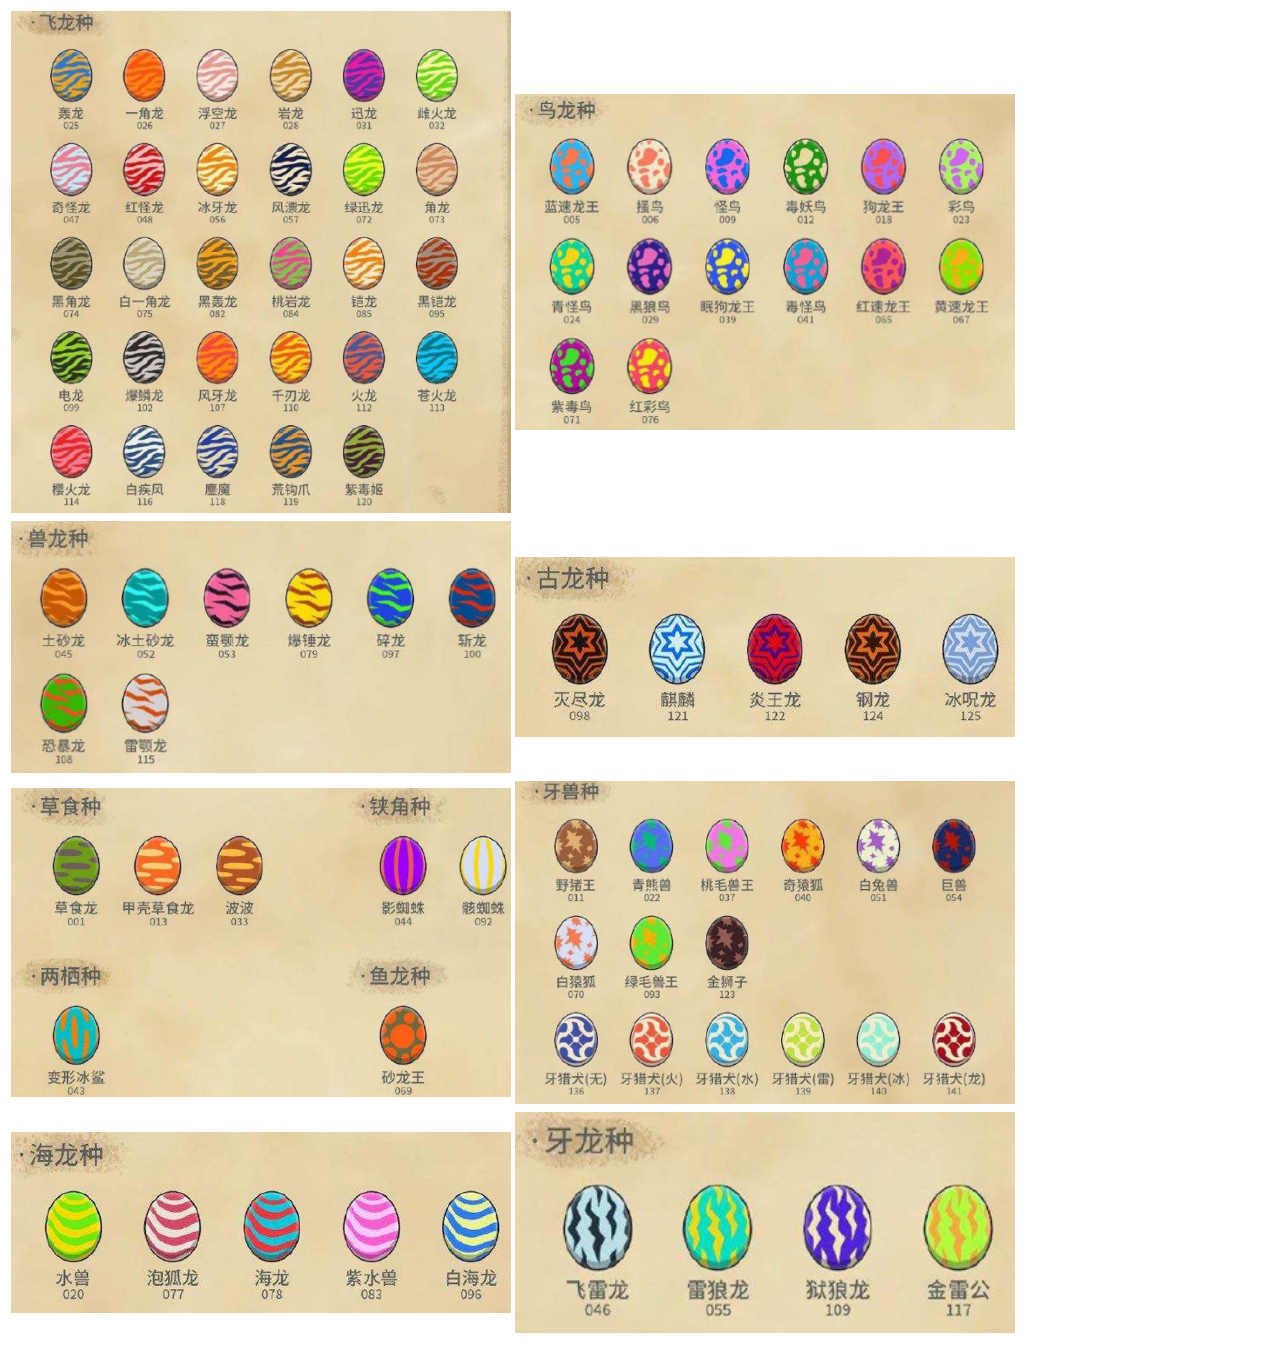
<file: src/main/resources/static/egg.html>
<!DOCTYPE html>
<html>
<head>
    <meta charset="utf-8">
    <title>怪物猎人物语2 - [蛋]外观</title>
    <link rel="stylesheet" href="https://cdn.staticfile.org/twitter-bootstrap/3.3.7/css/bootstrap.min.css">
    <script src="https://cdn.staticfile.org/jquery/2.1.1/jquery.min.js"></script>
    <script src="https://cdn.staticfile.org/twitter-bootstrap/3.3.7/js/bootstrap.min.js"></script>
    <script src="js/commons.js"></script>
</head>
<body>
<script>
    $("body").prepend(topPage).prepend(onSelect);
</script>
<div id="egg">
    <table class="table">
        <tr>
            <td>
                <img src="./img/egg1.png" width="500">
            </td>
            <td>
                <img src="./img/egg7.png" width="500">
            </td>
        </tr>
        <tr>
            <td>
                <img src="./img/egg3.png" width="500">
            </td>
            <td>
                <img src="./img/egg4.png" width="500">
            </td>
        </tr>
        <tr>
            <td>
                <img src="./img/egg5.png" width="500">
            </td>
            <td>
                <img src="./img/egg6.png" width="500">
            </td>
        </tr>
        <tr>
            <td>
                <img src="./img/egg2.png" width="500">
            </td>
            <td>
                <img src="./img/egg8.png" width="500">
            </td>
        </tr>
    </table>
</div>


</body>

<script>
    window.onload = function(){

    }
</script>

</html>
</file>
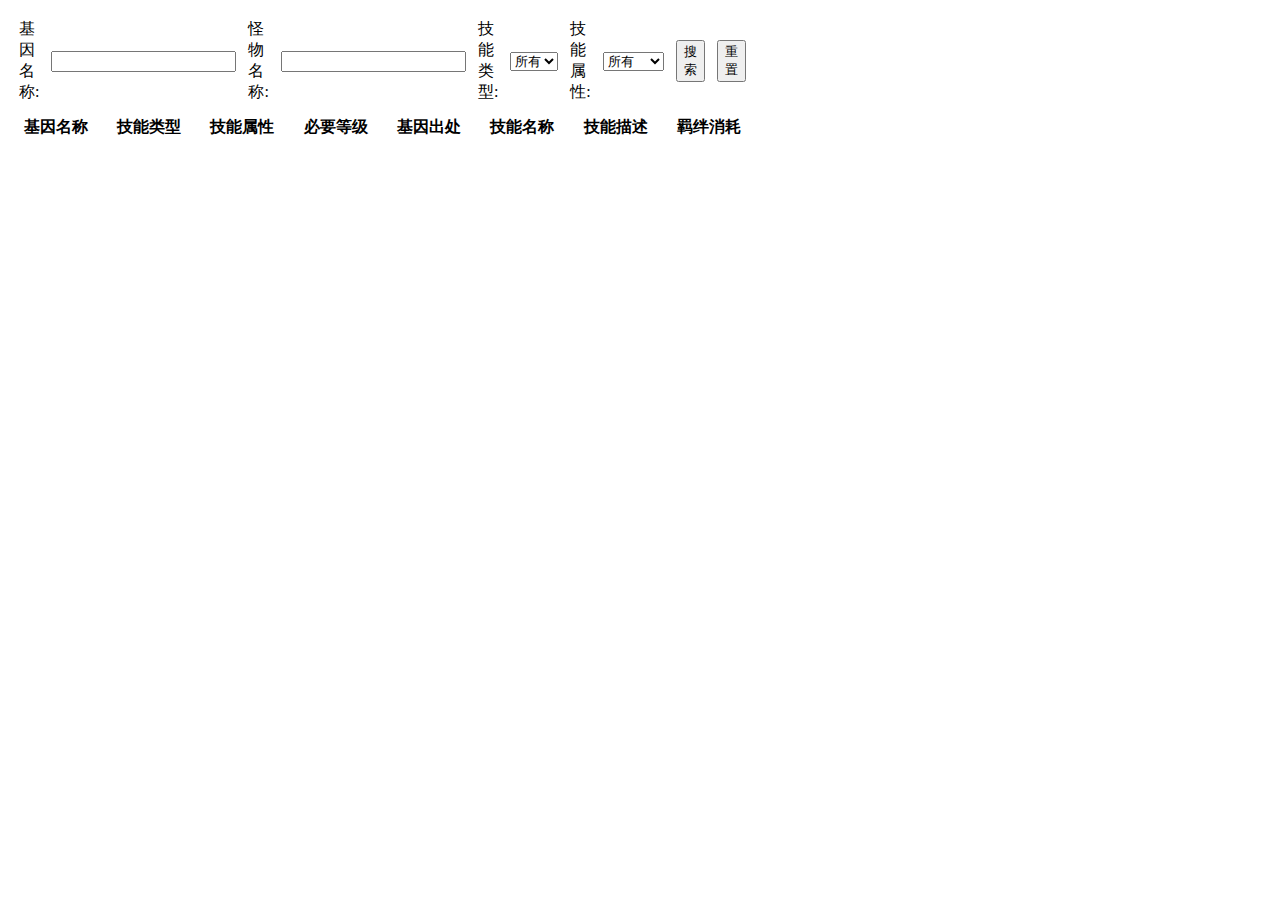
<file: src/main/resources/static/gene.html>
<!DOCTYPE html>
<html>
<head>
    <meta charset="utf-8">
    <title>怪物猎人物语2 - 基因表</title>
    <link rel="stylesheet" href="https://cdn.staticfile.org/twitter-bootstrap/3.3.7/css/bootstrap.min.css">
    <script src="https://cdn.staticfile.org/jquery/2.1.1/jquery.min.js"></script>
    <script src="https://cdn.staticfile.org/twitter-bootstrap/3.3.7/js/bootstrap.min.js"></script>
    <script src="js/commons.js"></script>
</head>
<body>


<div id="gane">
    <table class="table">
        <caption>
            <table style="border-spacing: 10px">
                <tr>
                    <td width="70">
                        基因名称:
                    </td>
                    <td>
                        <input id="geneName" width="20%" type="text" class="form-control">
                    </td>
                    <td width="70">
                        怪物名称:
                    </td>
                    <td>
                        <input id="name" width="20%" type="text" class="form-control">
                    </td>
                    <td width="70">
                        技能类型:
                    </td>
                    <td width="100">
                        <select id="skillClass" required>
                            <option value="" style="color:black;background-color: white">所有</option>
                            <option value="无" style="color:black;background-color: white">无</option>
                            <option value="力量" style="background-color: pink">力量</option>
                            <option value="技巧" style="background-color: lightgreen">技巧</option>
                            <option value="速度" style="background-color: lightskyblue">速度</option>
                        </select>
                    </td>
                    <td width="70">
                        技能属性:
                    </td>
                    <td width="70">
                        <select id="skillProperty" required>
                            <option value="" style="color:black;background-color: white">所有</option>
                            <option value="无属性" style="color:black;background-color: white">无属性</option>
                            <option value="火属性" style="background-color: pink">火属性</option>
                            <option value="水属性" style="color: white;background-color: cornflowerblue">水属性</option>
                            <option value="雷属性" style="background-color: yellow">雷属性</option>
                            <option value="冰属性" style="background-color: lightskyblue">冰属性</option>
                            <option value="龙属性" style="color:white;background-color: purple">龙属性</option>
                        </select>
                    </td>
                    <td width="50">
                        <button id="search" type="button" class="btn btn-primary">搜索</button>
                    </td>
                    <td width="50">
                        <button id="reset" type="button" class="btn btn-primary">重置</button>
                    </td>
                </tr>
            </table>
        </caption>
        <thead>
        <tr>
            <th>基因名称</th>
            <th>技能类型</th>
            <th>技能属性</th>
            <th>必要等级</th>
            <th>基因出处</th>
            <th>技能名称</th>
            <th>技能描述</th>
            <th>羁绊消耗</th>
        </tr>
        </thead>

        <tbody id="geneTable">

        </tbody>
    </table>

</div>


</body>

<script>
    var geneList = [];
    var url = "https://mhs2.enuaruke.com/mhs2Service/selectGene";

    $("#skillClass").change(function(){
        if($("#skillClass").val() == "所有")
            $("#skillClass").css("background-color","white");
        if($("#skillClass").val() == "无")
            $("#skillClass").css("background-color","white");
        if($("#skillClass").val() == "力量")
            $("#skillClass").css("background-color","pink");
        if($("#skillClass").val() == "技巧")
            $("#skillClass").css("background-color","lightgreen");
        if($("#skillClass").val() == "速度")
            $("#skillClass").css("background-color","lightskyblue");
    })

    $("#skillProperty").change(function(){
        if($("#skillProperty").val() == "所有"){
            $("#skillProperty").css("background-color","white");
            $("#skillProperty").css("color","black");
        }
        if($("#skillProperty").val() == "无属性"){
            $("#skillProperty").css("background-color","white");
            $("#skillProperty").css("color","black");
        }
        if($("#skillProperty").val() == "火属性"){
            $("#skillProperty").css("background-color","pink");
            $("#skillProperty").css("color","black");
        }
        if($("#skillProperty").val() == "水属性"){
            $("#skillProperty").css("background-color","cornflowerblue");
            $("#skillProperty").css("color","white");
        }
        if($("#skillProperty").val() == "雷属性"){
            $("#skillProperty").css("background-color","yellow");
            $("#skillProperty").css("color","black");
        }
        if($("#skillProperty").val() == "冰属性"){
            $("#skillProperty").css("background-color","lightskyblue");
            $("#skillProperty").css("color","white");
        }
        if($("#skillProperty").val() == "龙属性"){
            $("#skillProperty").css("background-color","purple");
            $("#skillProperty").css("color","white");
        }
    })

    $("#search").click(function(){
        showWaiting();
        $.ajax({
            url: url,
            data: {
                name: $("#name").val(),
                geneName: $("#geneName").val(),
                skillClass: $("#skillClass").val(),
                skillProperty: $("#skillProperty").val()
            },
            success: function (data){
                this.geneList = data.data;
                initTable(this.geneList);
                hideWaiting();
            }
        })
    })

    $("#reset").click(function(){
        showWaiting();
        $.ajax({
            url: url,
            success: function (data){
                this.geneList = data.data;
                initTable(this.geneList);
                hideWaiting();
            }
        })
    })


    function initTable(geneList){
        $("#geneTable").empty();
        for (let i = 0; i < geneList.length; i++) {
            var e = geneList[i];
            var skillClass = e.技能类型;
            if(skillClass == "主动-力量" || skillClass == "被动-力量"){
                $("#geneTable").append("<tr style='background-color: pink'>" +
                    "<td>" + e.基因名称 +"</td>" +
                    "<td>" + e.技能类型 +"</td>" +
                    "<td>" + e.技能属性 +"</td>" +
                    "<td>" + e.必要等级 +"</td>" +
                    "<td>" + e.基因出处 +"</td>" +
                    "<td>" + e.技能名称 +"</td>" +
                    "<td>" + e.技能描述 +"</td>" +
                    "<td>" + e.羁绊消耗 +"</td>" +
                    "</tr>")
            }else if(skillClass == "主动-技巧" || skillClass == "被动-技巧"){
                $("#geneTable").append("<tr style='background-color: palegreen'>" +
                    "<td>" + e.基因名称 +"</td>" +
                    "<td>" + e.技能类型 +"</td>" +
                    "<td>" + e.技能属性 +"</td>" +
                    "<td>" + e.必要等级 +"</td>" +
                    "<td>" + e.基因出处 +"</td>" +
                    "<td>" + e.技能名称 +"</td>" +
                    "<td>" + e.技能描述 +"</td>" +
                    "<td>" + e.羁绊消耗 +"</td>" +
                    "</tr>")
            }else if(skillClass == "主动-速度" || skillClass == "被动-速度"){
                $("#geneTable").append("<tr style='background-color: powderblue'>" +
                    "<td>" + e.基因名称 +"</td>" +
                    "<td>" + e.技能类型 +"</td>" +
                    "<td>" + e.技能属性 +"</td>" +
                    "<td>" + e.必要等级 +"</td>" +
                    "<td>" + e.基因出处 +"</td>" +
                    "<td>" + e.技能名称 +"</td>" +
                    "<td>" + e.技能描述 +"</td>" +
                    "<td>" + e.羁绊消耗 +"</td>" +
                    "</tr>")
            }else{
                $("#geneTable").append("<tr>" +
                    "<td>" + e.基因名称 +"</td>" +
                    "<td>" + e.技能类型 +"</td>" +
                    "<td>" + e.技能属性 +"</td>" +
                    "<td>" + e.必要等级 +"</td>" +
                    "<td>" + e.基因出处 +"</td>" +
                    "<td>" + e.技能名称 +"</td>" +
                    "<td>" + e.技能描述 +"</td>" +
                    "<td>" + e.羁绊消耗 +"</td>" +
                    "</tr>")
            }
        }
    }

    window.onload = function(){
        $("body").prepend(topPage).prepend(onSelect);
        showWaiting();
        $.ajax({
            url: url,
            data: {
                name: $("#name").val(),
                geneName: $("#geneName").val(),
                skillClass: $("#skillClass").val(),
                skillProperty: $("#skillProperty").val()
            },
            success: function (data){
                this.geneList = data.data;
                initTable(this.geneList);
                hideWaiting();
            }
        })

    }
</script>

</html>
</file>
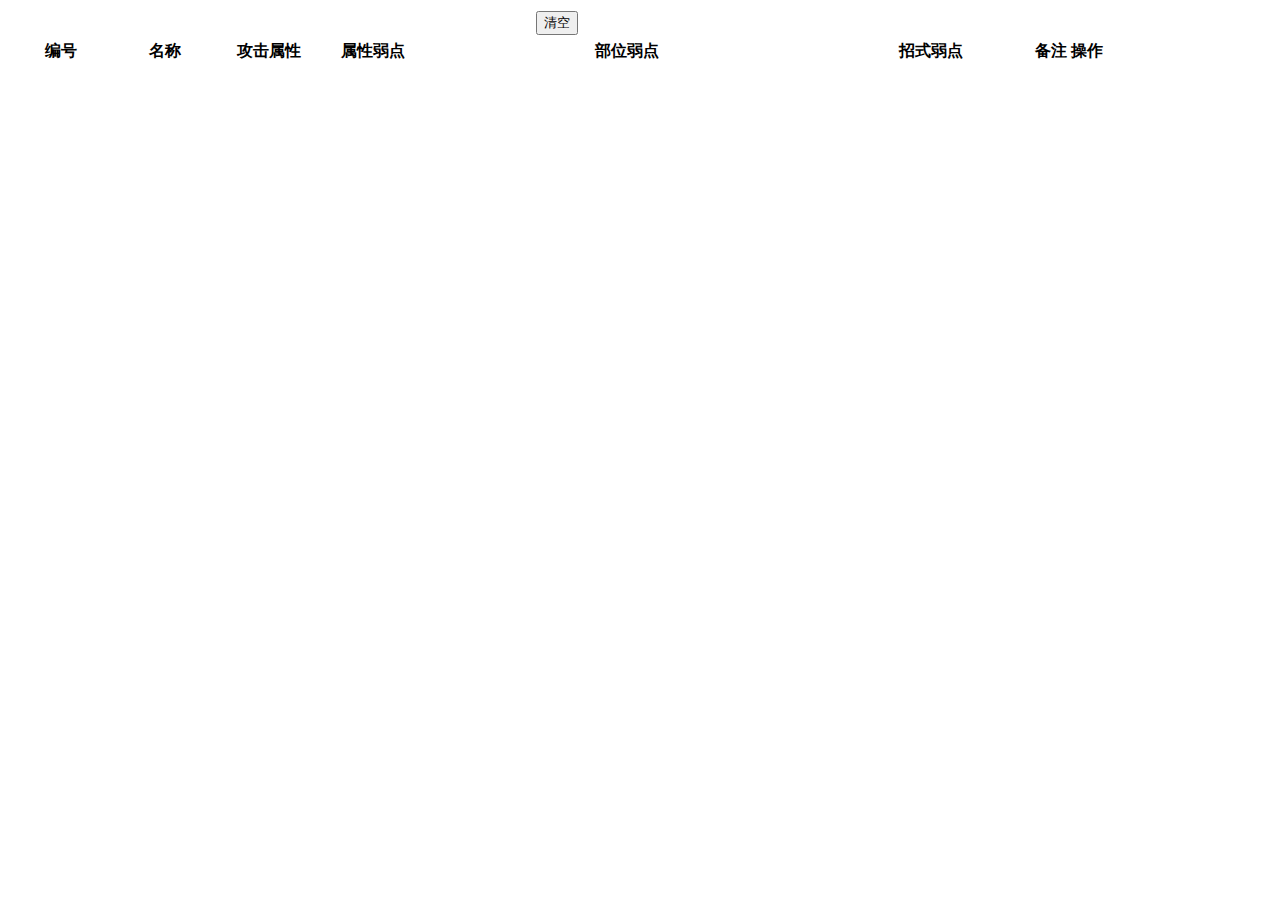
<file: src/main/resources/static/localWeaknessList.html>
<!DOCTYPE html>
<html>
<head>
  <meta charset="utf-8">
  <title>怪物猎人物语2 - 怪物弱点</title>
  <link rel="stylesheet" href="https://cdn.staticfile.org/twitter-bootstrap/3.3.7/css/bootstrap.min.css">
  <script src="https://cdn.staticfile.org/jquery/2.1.1/jquery.min.js"></script>
  <script src="https://cdn.staticfile.org/jquery-cookie/1.0/jquery.cookie.min.js"></script>
  <script src="https://cdn.staticfile.org/twitter-bootstrap/3.3.7/js/bootstrap.min.js"></script>
  <script src="js/commons.js"></script>
  <script src="js/msg.js"></script>
</head>
<body>


<div>
  <table class="table">
    <thead>
    <caption>
      <table>
        <tr>
          <td>
            <button id="empty" type="button" class="btn btn-primary">清空</button>
          </td>
        </tr>
      </table>
    </caption>
    <tr>
      <th width="100">编号</th>
      <th width="100">名称</th>
      <th width="100">攻击属性</th>
      <th width="100">属性弱点</th>
      <th width="400">部位弱点</th>
      <th width="200">招式弱点</th>
      <th>备注</th>
      <th>操作</th>
    </tr>
    </thead>

    <tbody id="weaknessTable">

    </tbody>
  </table>
</div>

</body>

<script>
  var weaknessTable = [];
  var url = "https://mhs2.enuaruke.com/";

  function initTable(weaknessTable) {
    for (let i = 0; i < weaknessTable.length; i++) {
      var element = weaknessTable[i];
      if(element.攻击属性 == null) element.攻击属性 = "-";
      if(element.属性弱点 == null) element.属性弱点 = "-";
      if(element.部位弱点 == null) element.部位弱点 = "-";
      if(element.招式弱点 == null) element.招式弱点 = "-";
      if(element.备注 == null) element.备注 = "-";

      if(i % 2 == 0) {
        $("#weaknessTable").append("<tr style='background-color: lightcyan'>" +
                "<td>" + element.编号 +"</td>"+
                "<td>" + element.名称 +"</td>"+
                "<td>" + element.攻击属性 +"</td>"+
                "<td>" + element.属性弱点 +"</td>"+
                "<td>" + element.部位弱点 +"</td>"+
                "<td>" + element.招式弱点 +"</td>"+
                "<td>" + element.备注 +"</td>" +
                "<td>" +
                "    <button type='button' class='btn btn-info' onclick='removeWeaknessList(" + element.编号 + ")'>删除</button>" +
                "</td>"+
                "</tr>"
        );
      }else {
        $("#weaknessTable").append("<tr style='background-color: lightsteelblue'>" +
                "<td>" + element.编号 +"</td>"+
                "<td>" + element.名称 +"</td>"+
                "<td>" + element.攻击属性 +"</td>"+
                "<td>" + element.属性弱点 +"</td>"+
                "<td>" + element.部位弱点 +"</td>"+
                "<td>" + element.招式弱点 +"</td>"+
                "<td>" + element.备注 +"</td>"+
                "<td>" +
                "    <button type='button' class='btn btn-info' onclick='removeWeaknessList(" + element.编号 + ")'>删除</button>" +
                "</td>"+
                "</tr>"
        );
      }


    }
  }

  $("#empty").click(function(){
    $.cookie("weaknessList","");
    $("#weaknessTable").empty();
    ShowSuccess("已清空");
  })

  function removeWeaknessList(id){
    var parse = [];
    parse = JSON.parse($.cookie("weaknessList"));
    for (i in parse) {
      if(parse[i] == id){
        parse.splice(i, 1);
        break;
      }
    }
    if(parse.length == 0)
      $.cookie("weaknessList","");
    else
      $.cookie("weaknessList",JSON.stringify(parse));

    $("#weaknessTable").empty();
    selectByCookie();


    ShowSuccess("删除成功");
  }

  window.onload = function(){
    $("body").prepend(topPage).prepend(onSelect);
    selectByCookie();

/*    $("#search").click(function (){
      showWaiting()
      $.ajax({
        url: url + "mhs2Service/selectWeakness",
        data:{ name: $("#name").val()},
        success: function(data){
          weaknessTable = data.data;
          initTable(weaknessTable);
          hideWaiting()
        }
      })
    })
    $("#reset").click(function(){
      showWaiting()
      $.ajax({
        url: url + "mhs2Service/selectWeakness",
        success: function(data){
          weaknessTable = data.data;
          initTable(weaknessTable);
          hideWaiting()
        }
      })
    })*/

  }

  function selectByCookie(){
    showWaiting();
    if($.cookie("weaknessList") != null && $.cookie("weaknessList") != "")
      $.ajax({
        method: "post",
        url: url + "mhs2Service/selectWeaknessList",
        data: $.cookie("weaknessList"),
        headers:{
          "Content-Type": "application/json"
        },
        success: function(data){
          weaknessTable = data.data;
          initTable(weaknessTable);
          hideWaiting();
        }
      })
    else{
      ShowFailure("备忘录中没有数据")
      hideWaiting();
    }
  }
</script>

</html>
</file>
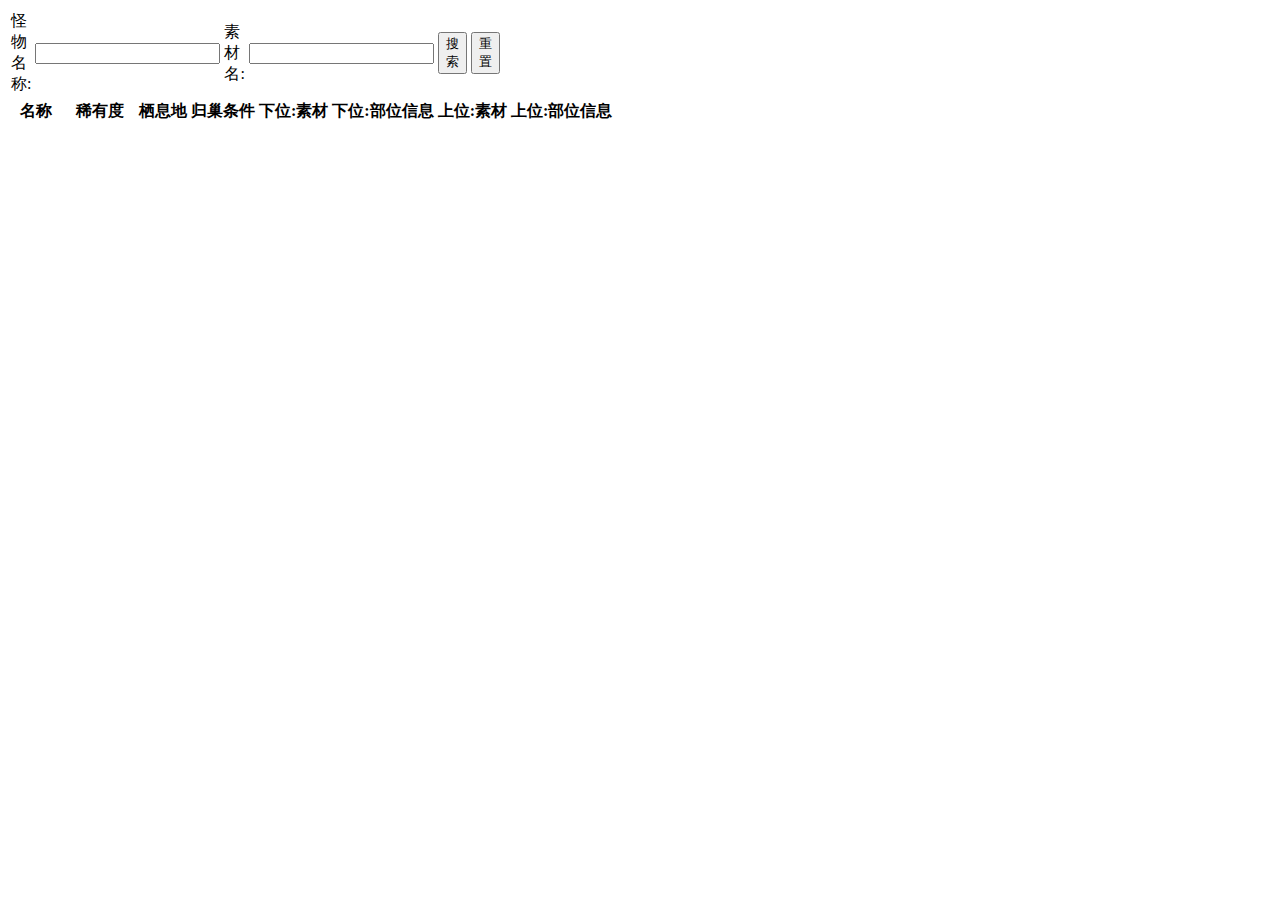
<file: src/main/resources/static/monster.html>
<!DOCTYPE html>
<html>
<head>
  <meta charset="utf-8">
  <title>怪物猎人物语2 - 怪物详细资料</title>
  <link rel="stylesheet" href="https://cdn.staticfile.org/twitter-bootstrap/3.3.7/css/bootstrap.min.css">
  <script src="https://cdn.staticfile.org/jquery/2.1.1/jquery.min.js"></script>
  <script src="https://cdn.staticfile.org/twitter-bootstrap/3.3.7/js/bootstrap.min.js"></script>
  <script src="js/commons.js"></script>
</head>
<body>


<div>
  <table class="table table-hover">
    <caption style="width: 40%">
      <table>
        <tr>
          <td width="60">
            怪物名称:
          </td>
          <td width="200">
            <input id="name" width="20%" type="text" class="form-control">
          </td>
          <td width="50">
            素材名:
          </td>
          <td>
            <input id="materialName" width="20%" type="text" class="form-control">
          </td>
          <td width="50">
            <button id="search" type="button" class="btn btn-primary">搜索</button>
          </td>
          <td width="50">
            <button id="reset" type="button" class="btn btn-primary">重置</button>
          </td>
        </tr>
      </table>
    </caption>

    <thead>
    <tr>
      <th width="50">名称</th>
      <th width="70">稀有度</th>
      <th>栖息地</th>
      <th>归巢条件</th>
      <th>下位:素材</th>
      <th>下位:部位信息</th>
      <th>上位:素材</th>
      <th>上位:部位信息</th>
    </tr>
    </thead>
    <tbody id="monsterTable">

    </tbody>
  </table>
</div>


</body>

<script>
  var monsterList = [];
  var url = "https://mhs2.enuaruke.com/";

  function initTable(monsterList){
    $("#monsterTable").empty();
    for (let i = 0; i < monsterList.length; i++) {
      var e = monsterList[i];

      if(e.栖息地 == null) e.栖息地="-"
      if(e.归巢条件 == null) e.归巢条件="-"
      if(e.下位获取素材 == null) e.下位获取素材="-"
      if(e.下位部位信息 == null) e.下位部位信息="-"
      if(e.上位获取素材 == null) e.上位获取素材="-"
      if(e.上位部位信息 == null) e.上位部位信息="-"

      $("#monsterTable").append(
              "<tr>" +
              "<td>" + e.名称 + "</td>" +
              "<td>" + e.稀有度 + "</td>" +
              "<td>" + e.栖息地 + "</td>" +
              "<td>" + e.归巢条件 + "</td>" +
              "<td>" + e.下位获取素材 + "</td>" +
              "<td>" + e.下位部位信息 + "</td>" +
              "<td>" + e.上位获取素材 + "</td>" +
              "<td>" + e.上位部位信息 + "</td>" +
              "</tr>"
      )
    }
  }

  $("#search").click(function (){
    showWaiting()
    $.ajax({
      url: url + "mhs2Service/selectMonster",
      data:{
        name: $("#name").val(),
        materialName: $("#materialName").val()
      },
      success: function(data){
        weaknessTable = data.data;
        initTable(weaknessTable);
        hideWaiting()
      }
    })
  })
  $("#reset").click(function(){
    showWaiting()
    $.ajax({
      url: url + "mhs2Service/selectMonster",
      success: function(data){
        weaknessTable = data.data;
        initTable(weaknessTable);
        hideWaiting()
      }
    })
  })

  window.onload = function() {
    $("body").prepend(topPage).prepend(onSelect);
    showWaiting();
      $.ajax({
        url: url + "mhs2Service/selectMonster",
        success: function(data){
          this.monsterList = data.data;
          initTable(this.monsterList);
          hideWaiting();
        }
      })
  }
</script>

</html>
</file>
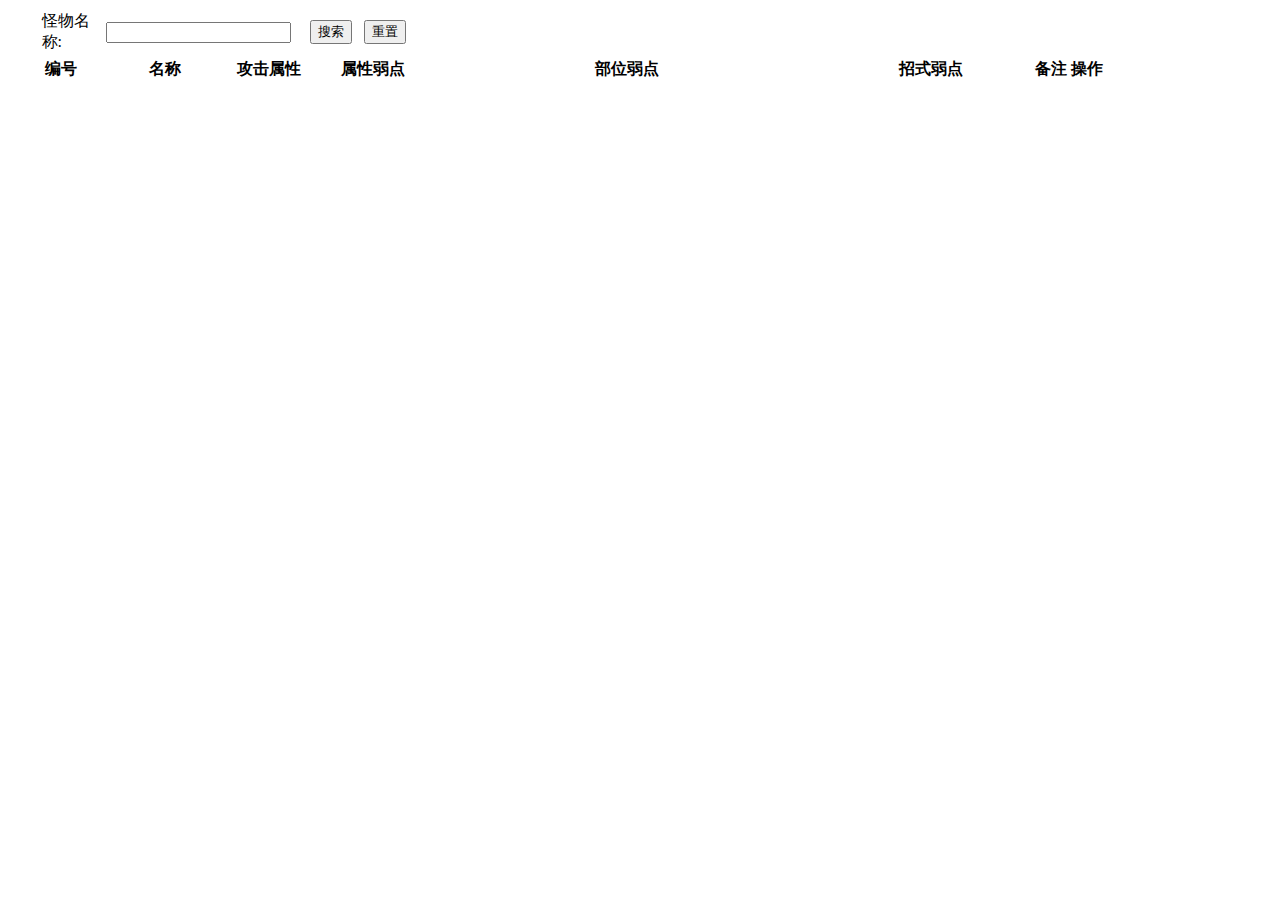
<file: src/main/resources/static/weakness.html>
<!DOCTYPE html>
<html>
<head>
    <meta charset="utf-8">
    <title>怪物猎人物语2 - 怪物弱点</title>
    <link rel="stylesheet" href="https://cdn.staticfile.org/twitter-bootstrap/3.3.7/css/bootstrap.min.css">
    <script src="https://cdn.staticfile.org/jquery/2.1.1/jquery.min.js"></script>
    <script src="https://cdn.staticfile.org/twitter-bootstrap/3.3.7/js/bootstrap.min.js"></script>
    <script src="https://cdn.staticfile.org/jquery-cookie/1.0/jquery.cookie.min.js"></script>
    <script src="js/commons.js"></script>
    <script src="js/msg.js"></script>
</head>
<body>


<div>
    <table class="table">
        <caption style="width: 40%">
            <table>
                <tr>
                    <td width="60">
                        怪物名称:
                    </td>
                    <td width="200">
                        <input id="name" width="20%" type="text" class="form-control">
                    </td>
                    <td width="50">
                        <button id="search" type="button" class="btn btn-primary">搜索</button>
                    </td>
                    <td width="50">
                        <button id="reset" type="button" class="btn btn-primary">重置</button>
                    </td>
                </tr>
            </table>
        </caption>
        <thead>
        <tr>
            <th width="100">编号</th>
            <th width="100">名称</th>
            <th width="100">攻击属性</th>
            <th width="100">属性弱点</th>
            <th width="400">部位弱点</th>
            <th width="200">招式弱点</th>
            <th>备注</th>
            <th>操作</th>
        </tr>
        </thead>

        <tbody id="weaknessTable">

        </tbody>
    </table>
</div>



</body>

<script>
    var weaknessTable = [];
    var url = "https://mhs2.enuaruke.com/";

    function initTable(weaknessTable) {
        $("#weaknessTable").empty();
        for (let i = 0; i < weaknessTable.length; i++) {
            var element = weaknessTable[i];
            if(element.攻击属性 == null) element.攻击属性 = "-";
            if(element.属性弱点 == null) element.属性弱点 = "-";
            if(element.部位弱点 == null) element.部位弱点 = "-";
            if(element.招式弱点 == null) element.招式弱点 = "-";
            if(element.备注 == null) element.备注 = "-";

            if(i % 2 == 0) {
                $("#weaknessTable").append("<tr style='background-color: lightcyan'>" +
                    "<td>" + element.编号 +"</td>"+
                    "<td>" + element.名称 +"</td>"+
                    "<td>" + element.攻击属性 +"</td>"+
                    "<td>" + element.属性弱点 +"</td>"+
                    "<td>" + element.部位弱点 +"</td>"+
                    "<td>" + element.招式弱点 +"</td>"+
                    "<td>" + element.备注 +"</td>" +
                    "<td>" +
                    "    <button type='button' class='btn btn-info' onclick='addWeaknessList(" + element.编号 + ")'>加入备忘录</button>" +
                    "</td>"+
                    "</tr>"
                );
            }else {
                $("#weaknessTable").append("<tr style='background-color: lightsteelblue'>" +
                    "<td>" + element.编号 +"</td>"+
                    "<td>" + element.名称 +"</td>"+
                    "<td>" + element.攻击属性 +"</td>"+
                    "<td>" + element.属性弱点 +"</td>"+
                    "<td>" + element.部位弱点 +"</td>"+
                    "<td>" + element.招式弱点 +"</td>"+
                    "<td>" + element.备注 +"</td>"+
                    "<td>" +
                    "    <button type='button' class='btn btn-info' onclick='addWeaknessList(" + element.编号 + ")'>加入备忘录</button>" +
                    "</td>"+
                    "</tr>"
                );
            }


        }
    }

    function addWeaknessList(id){
        var weaknessList = [];
        var flag = true;
        if($.cookie("weaknessList") != null && $.cookie("weaknessList") != "")
            weaknessList = JSON.parse($.cookie("weaknessList"));
        //校验
        for (let i = 0; i < weaknessList.length; i++) {
            if(id == weaknessList[i]) flag = false;
        }
        if(flag){
            weaknessList.push(id);
            $.cookie("weaknessList",JSON.stringify(weaknessList));
            ShowSuccess("添加成功");
        }else{
            ShowFailure("不要重复添加");
        }
    }

    window.onload = function(){
        $("body").prepend(topPage).prepend(onSelect);
        showWaiting();
        $.ajax({
            url: url + "mhs2Service/selectWeakness",
            success: function(data){
                weaknessTable = data.data;
                initTable(weaknessTable);
                hideWaiting()
            }
        })

        $("#search").click(function (){
            showWaiting()
            $.ajax({
                url: url + "mhs2Service/selectWeakness",
                data:{ name: $("#name").val()},
                success: function(data){
                    weaknessTable = data.data;
                    initTable(weaknessTable);
                    hideWaiting()
                }
            })
        })
        $("#reset").click(function(){
            showWaiting()
            $.ajax({
                url: url + "mhs2Service/selectWeakness",
                success: function(data){
                    weaknessTable = data.data;
                    initTable(weaknessTable);
                    hideWaiting()
                }
            })
        })

    }
</script>

</html>
</file>
